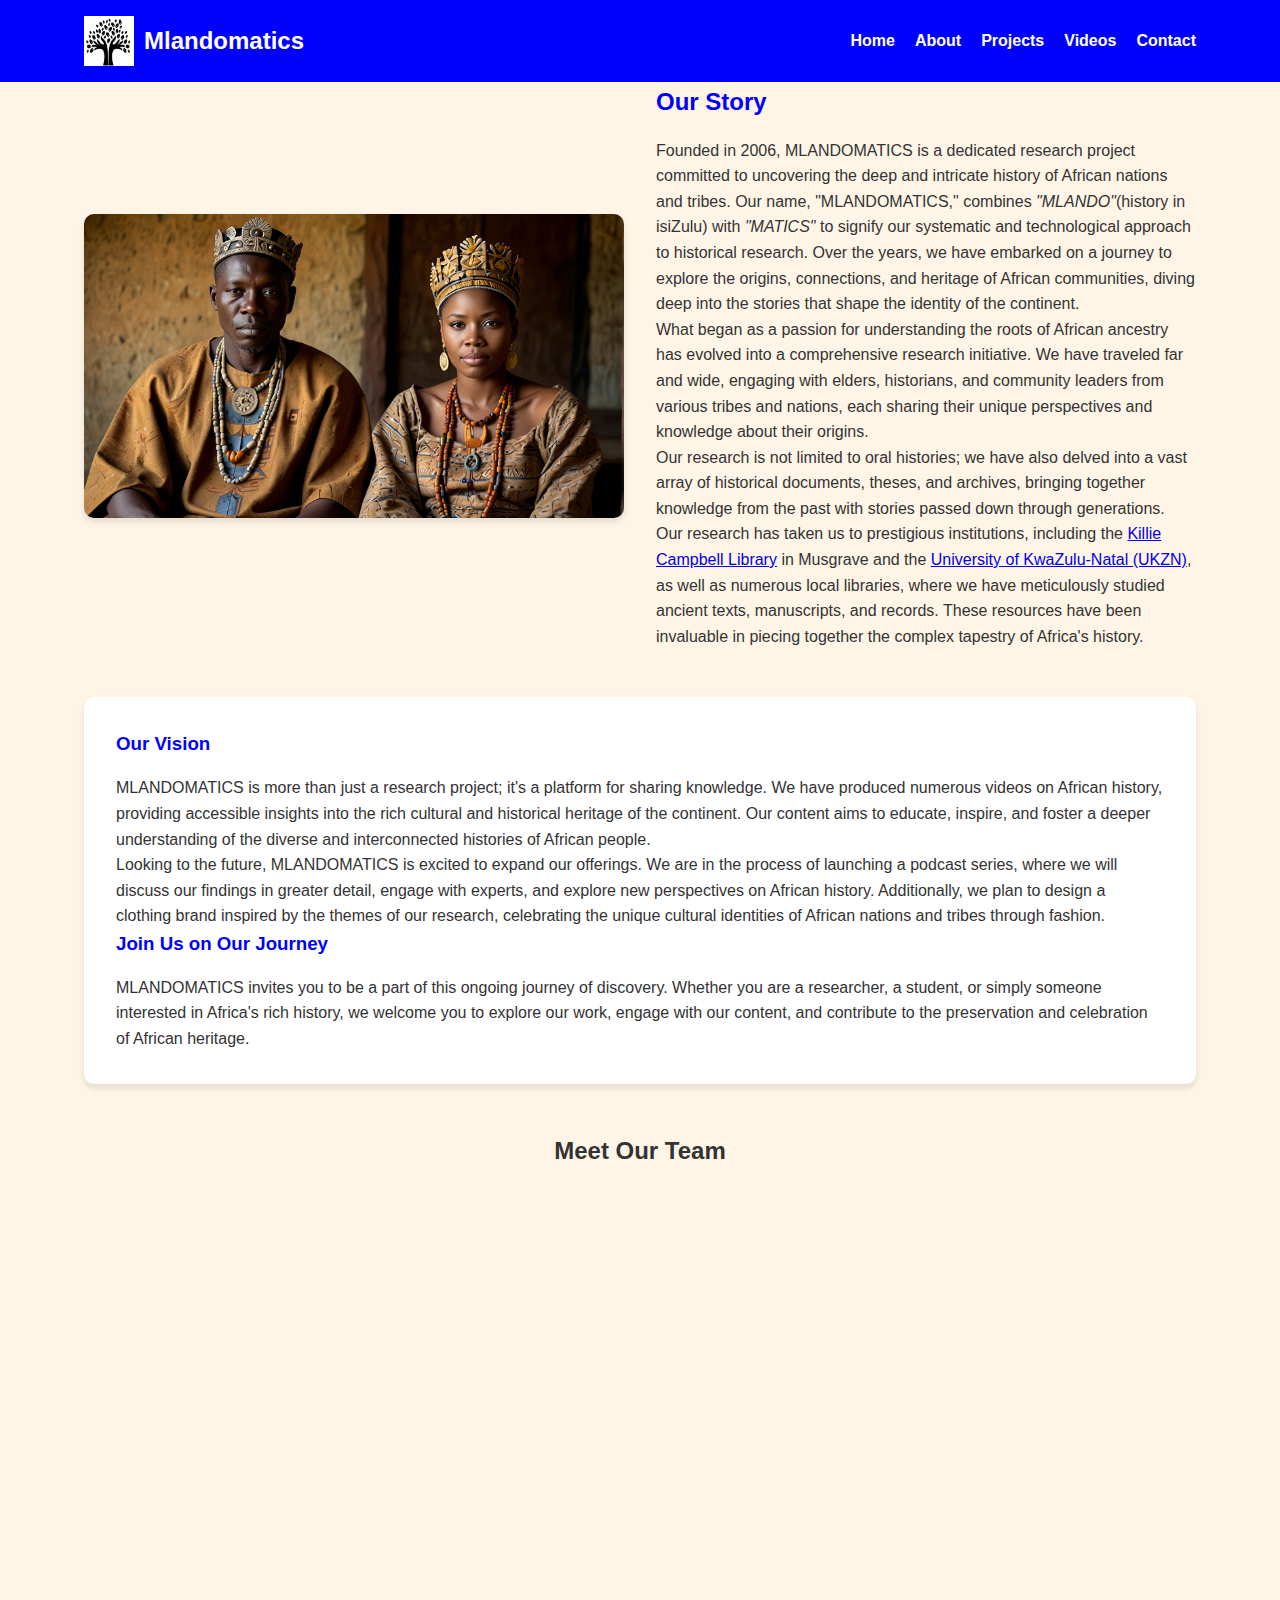
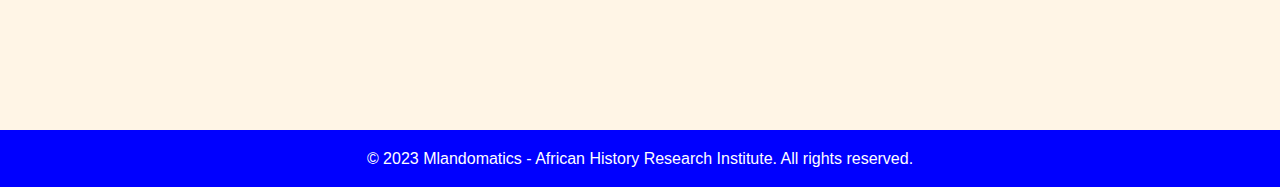
<file: about.html>
<html><head>
<meta charset="UTF-8">
<meta name="viewport" content="width=device-width, initial-scale=1.0">
<title>African History Research Institute</title>
<link rel="stylesheet" href="styles.css">
</head>
<body>
  <header>
    <nav class="container">
      <div class="logo">
        <img src="34128722_71_hand_tree (2).jpg" alt="Mlandomatics logo">
        <h1>Mlandomatics</h1>
      </div>
      <ul class="nav-links">
        <li><a href="index.html">Home</a></li>
        <li><a href="about.html">About</a></li>
        <li><a href="projects.html">Projects</a></li>
        <li><a href="videos.html">Videos</a></li>
        <li><a href="Contacts.html">Contact</a></li>
      </ul>
    </nav>
  </header>

  <main class="container">
    <h1 class="page-title">About Mlandomatics</h1>

    <section class="about-section">
      <img src="Default_King_Tjibelu_and_Queen_Mambali_of_african_Mapungubwe_k_1.jpg" alt="King and a Queen" class="about-image">
      <div class="about-content">
        <h2>Our Story</h2>
        <p>Founded in 2006, MLANDOMATICS is a dedicated research project committed to uncovering the deep and intricate history of African nations and tribes. Our name, "MLANDOMATICS," combines <em>"MLANDO"</em>(history in isiZulu) with <em>"MATICS"</em> to signify our systematic and technological approach to historical research. Over the years, we have embarked on a journey to explore the origins, connections, and heritage of African communities, diving deep into the stories that shape the identity of the continent.</p>
        <p>What began as a passion for understanding the roots of African ancestry has evolved into a comprehensive research initiative. We have traveled far and wide, engaging with elders, historians, and community leaders from various tribes and nations, each sharing their unique perspectives and knowledge about their origins.</p> 
        <P>Our research is not limited to oral histories; we have also delved into a vast array of historical documents, theses, and archives, bringing together knowledge from the past with stories passed down through generations.</p>
        <P>Our research has taken us to prestigious institutions, including the <a href="https://g.co/kgs/p8GBGp4" target="_blank">Killie Campbell Library</a> in Musgrave and the <a href="https://library.ukzn.ac.za/" target="_blank">University of KwaZulu-Natal (UKZN)</a>, as well as numerous local libraries, where we have meticulously studied ancient texts, manuscripts, and records. These resources have been invaluable in piecing together the complex tapestry of Africa's history.</p>
      </div>
    </section>

    <section class="mission-vision">
      <h3>Our Vision</h3>
      <p>MLANDOMATICS is more than just a research project; it's a platform for sharing knowledge. We have produced numerous videos on African history, providing accessible insights into the rich cultural and historical heritage of the continent. Our content aims to educate, inspire, and foster a deeper understanding of the diverse and interconnected histories of African people.</p>
      <p>Looking to the future, MLANDOMATICS is excited to expand our offerings. We are in the process of launching a podcast series, where we will discuss our findings in greater detail, engage with experts, and explore new perspectives on African history. Additionally, we plan to design a clothing brand inspired by the themes of our research, celebrating the unique cultural identities of African nations and tribes through fashion.</p>
      
      <h3>Join Us on Our Journey</h3>
      <p>MLANDOMATICS invites you to be a part of this ongoing journey of discovery. Whether you are a researcher, a student, or simply someone interested in Africa's rich history, we welcome you to explore our work, engage with our content, and contribute to the preservation and celebration of African heritage.</p>
    </section>

    <section class="team-section">
      <h2>Meet Our Team</h2>
      <div class="team-grid">
        <div class="team-member">
          <img src="IMG_3541 (1).JPG" alt="Mr. Nhlanhla Thusi">
          <div class="team-member-info">
            <h3>Nhlanhla ("Mlunguzi") Thusi</h3>
            <p>Founder & Lead Researcher</p>
          </div>
        </div>
        
    <!--   
        <div class="team-member">
          <img src="https://via.placeholder.com/300x300?text=Prof.+Kwame+Osei" alt="Prof. Kwame Osei">
          <div class="team-member-info">
            <h3>Prof. Kwame Osei</h3>
            <p>Head of Archaeology</p>
          </div>
        </div>
        <div class="team-member">
          <img src="https://via.placeholder.com/300x300?text=Dr.+Amina+Diop" alt="Dr. Amina Diop">
          <div class="team-member-info">
            <h3>Dr. Amina Diop</h3>
            <p>Cultural Heritage Specialist</p>
          </div>
        </div>
        <div class="team-member">
          <img src="https://via.placeholder.com/300x300?text=Mr.+Thabo+Mbeki" alt="Mr. Thabo Mbeki">
          <div class="team-member-info">
            <h3>Mr. Thabo Mbeki</h3>
            <p>Digital Archivist</p>
          </div>
        </div>
      </div>
    -->  
    </section>
  </main>

  <footer>
    <div class="container">
      <p>&copy; 2023 Mlandomatics - African History Research Institute. All rights reserved.</p>
    </div>
  </footer>

  <script>
    document.addEventListener('DOMContentLoaded', (event) => {
      // Smooth scrolling for anchor links
      document.querySelectorAll('a[href^="#"]').forEach(anchor => {
        anchor.addEventListener('click', function (e) {
          e.preventDefault();
          document.querySelector(this.getAttribute('href')).scrollIntoView({
            behavior: 'smooth'
          });
        });
      });

      // Intersection Observer for fade-in effect
      const fadeInElements = document.querySelectorAll('.about-section, .mission-vision, .team-member');
      const fadeInOptions = {
        threshold: 0.1,
        rootMargin: "0px 0px -100px 0px"
      };

      const fadeInObserver = new IntersectionObserver((entries, observer) => {
        entries.forEach(entry => {
          if (entry.isIntersecting) {
            entry.target.style.opacity = 1;
            entry.target.style.transform = 'translateY(0)';
            observer.unobserve(entry.target);
          }
        });
      }, fadeInOptions);

      fadeInElements.forEach(element => {
        element.style.opacity = 0;
        element.style.transform = 'translateY(20px)';
        element.style.transition = 'opacity 0.5s ease, transform 0.5s ease';
        fadeInObserver.observe(element);
      });

      // Dynamic team member hover effect
      const teamMembers = document.querySelectorAll('.team-member');
      teamMembers.forEach(member => {
        member.addEventListener('mouseenter', () => {
          member.style.backgroundColor = '#FFF5E6';
          member.querySelector('img').style.transform = 'scale(1.05)';
          member.querySelector('img').style.transition = 'transform 0.3s ease';
        });
        member.addEventListener('mouseleave', () => {
          member.style.backgroundColor = '#fff';
          member.querySelector('img').style.transform = 'scale(1)';
        });
      });
    });
  </script>
</body>
</html>
</file>
<file: styles.css>
:root {
  --primary-color: blue;
  --secondary-color: #FFD700;
  --text-color: #333;
  --bg-color: #FFF5E6;
}

* {
  box-sizing: border-box;
  margin: 0;
  padding: 0;
}

body {
  font-family: 'Segoe UI', Tahoma, Geneva, Verdana, sans-serif;
  line-height: 1.6;
  color: var(--text-color);
  background-color: var(--bg-color);
}

.container {
  width: 90%;
  max-width: 1200px;
  margin: 0 auto;
  padding: 0 20px;
}

header {
  background-color: var(--primary-color);
  color: #fff;
  padding: 1rem 0;
  position: fixed;
  width: 100%;
  top: 0;
  z-index: 1000;
}

nav {
  display: flex;
  justify-content: space-between;
  align-items: center;
  flex-wrap: wrap;
}

.logo {
  display: flex;
  align-items: center;
}

.logo img {
  width: 50px;
  height: 50px;
  margin-right: 10px;
}

.logo h1 {
  font-size: 1.5rem;
}

.nav-links {
  list-style: none;
  display: flex;
  flex-wrap: wrap;
}

.nav-links li {
  margin-left: 20px;
}

.nav-links a {
  color: #fff;
  text-decoration: none;
  font-weight: bold;
  transition: color 0.3s ease;
}

.nav-links a:hover {
  color: var(--secondary-color);
}

main {
  margin-top: 80px;
  padding: 2rem 0;
}

.hero {
  background: linear-gradient(rgba(0, 0, 0, 0.5), rgba(0, 0, 0, 0.5));
  background-size: cover;
  background-image: url(nguni\ kings.jpg);
  background-position: center;
  color: #fff;
  text-align: center;
  padding: 6rem 0;
  margin-bottom: 2rem;
}

.hero h2 {
  font-size: 3rem;
  margin-bottom: 1rem;
}

.hero p {
  font-size: 1.2rem;
  max-width: 600px;
  margin: 0 auto;
}

.cta-button {
  display: inline-block;
  background-color: var(--secondary-color);
  color: var(--primary-color);
  padding: 0.8rem 1.5rem;
  margin-top: 1rem;
  text-decoration: none;
  font-weight: bold;
  border-radius: 5px;
   transition: background-color 0.3s ease;
}

.cta-button:hover {
  background-color: #FFC700;
}

.featured-section {
  display: grid;
  grid-template-columns: repeat(auto-fit, minmax(300px, 1fr));
  gap: 2rem;
  margin-bottom: 2rem;
}

.featured-item {
  background: #fff;
  border-radius: 10px;
  overflow: hidden;
  box-shadow: 0 4px 6px rgba(0, 0, 0, 0.1);
  transition: transform 0.3s ease;
}

.featured-item:hover {
    transform: translateY(-5px);
}

.featured-item img {
  width: 100%;
  height: 200px;
  object-fit: cover;
}

.featured-item-content {
  padding: 1rem;
}

.featured-item h3 {
  color: var(--primary-color);
  margin-bottom: 0.5rem;
}

.page-title {
  text-align: center;
  color: var(--primary-color);
  margin-bottom: 2rem;
}
  
.about-section {
  display: grid;
  grid-template-columns: 1fr 1fr;
  gap: 2rem;
  align-items: center;
  margin-bottom: 3rem;
}
  
.about-image {
  width: 100%;
  height: auto;
  border-radius: 10px;
  box-shadow: 0 4px 6px rgba(0, 0, 0, 0.1);
}
  
.about-content h2 {
  color: var(--primary-color);
  margin-bottom: 1rem;
}
  
.mission-vision {
  background-color: #fff;
  border-radius: 10px;
  padding: 2rem;
  box-shadow: 0 4px 6px rgba(0, 0, 0, 0.1);
  margin-bottom: 3rem;
}
  
.mission-vision h3 {
  color: var(--primary-color);
  margin-bottom: 1rem;
}
  
.team-section {
  text-align: center;
}
  
.team-grid {
  display: grid;
  grid-template-columns: repeat(auto-fit, minmax(250px, 1fr));
  gap: 2rem;
  margin-top: 2rem;
}
  
.team-member {
  background-color: #fff;
  border-radius: 10px;
  overflow: hidden;
  box-shadow: 0 4px 6px rgba(0, 0, 0, 0.1);
  transition: transform 0.3s ease;
}
  
.team-member:hover {
  transform: translateY(-5px);
}
  
.team-member img {
  width: 40%;
  height: 400px;
  object-fit: cover;
}
  
.team-member-info {
  padding: 1rem;
}
  
.team-member h3 {
  color: var(--primary-color);
  margin-bottom: 0.5rem;
}

.contact-container {
  display: flex;
  justify-content: space-between;
  flex-wrap: wrap;
  gap: 2rem;
}

.contact-form,
.contact-info {
  flex: 1 1 300px;
}

.contact-form form {
  display: flex;
  flex-direction: column;
  gap: 1rem;
}

.contact-form input,
.contact-form textarea {
  padding: 0.5rem;
  border: 1px solid #ccc;
  border-radius: 5px;
}

.contact-form button {
  background-color: var(--primary-color);
  color: #fff;
  border: none;
  padding: 0.5rem 1rem;
  border-radius: 5px;
  cursor: pointer;
  transition: background-color 0.3s ease;
}

.contact-form button:hover {
  background-color: var(--secondary-color);
  color: var(--text-color);
}

.contact-info {
  background-color: #fff;
  padding: 2rem;
  border-radius: 10px;
  box-shadow: 0 4px 6px rgba(0, 0, 0, 0.1);
}

.contact-info h3 {
  color: var(--primary-color);
  margin-bottom: 1rem;
}

.contact-info p {
  margin-bottom: 0.5rem;
}

.social-links {
  margin-top: 1rem;
}

.social-links a {
  display: inline-block;
  margin-right: 1rem;
  color: var(--primary-color);
  font-size: 1.5rem;
  transition: color 0.3s ease;
}

.social-links a:hover {
  color: var(--secondary-color);
}

.projects-grid {
  display: grid;
  grid-template-columns: repeat(auto-fit, minmax(300px, 1fr));
  gap: 2rem;
}
  
.project-card {
  background-color: #fff;
  border-radius: 10px;
  overflow: hidden;
  box-shadow: 0 4px 6px rgba(0, 0, 0, 0.1);
  transition: transform 0.3s ease;
}
  
.project-card:hover {
  transform: translateY(-5px);
}
  
.project-image {
  width: 100%;
  height: 200px;
  object-fit: cover;
}
  
.project-info {
  padding: 1.5rem;
}
  
.project-info h3 {
  color: var(--primary-color);
  margin-bottom: 0.5rem;
}
  
.project-info p {
  margin-bottom: 1rem;
}
  
.project-link {
  display: inline-block;
  background-color: var(--primary-color);
  color: #fff;
  padding: 0.5rem 1rem;
  text-decoration: none;
  border-radius: 5px;
  transition: background-color 0.3s ease;
}
  
.project-link:hover {
  background-color: var(--secondary-color);
  color: var(--text-color);
}

.video-grid {
  display: grid;
  grid-template-columns: repeat(auto-fit, minmax(300px, 1fr));
  gap: 2rem;
}
  
.video-card {
  background-color: #fff;
  border-radius: 10px;
  overflow: hidden;
  box-shadow: 0 4px 6px rgba(0, 0, 0, 0.1);
  transition: transform 0.3s ease;
}
  
.video-card:hover {
  transform: translateY(-5px);
}
  
.video-thumbnail {
  width: 100%;
  height: 200px;
  object-fit: cover;
}
  
.video-info {
  padding: 1.5rem;
}
  
.video-info h3 {
  color: var(--primary-color);
  margin-bottom: 0.5rem;
}
  
.video-info p {
  margin-bottom: 1rem;
}
  
.video-link {
  display: inline-block;
  background-color: var(--primary-color);
  color: #fff;
  padding: 0.5rem 1rem;
  text-decoration: none;
  border-radius: 5px;
  transition: background-color 0.3s ease;
}
  
.video-link:hover {
  background-color: var(--secondary-color);
  color: var(--text-color);
}
  
.upload-section {
  background-color: #fff;
  border-radius: 10px;
  padding: 2rem;
  margin-top: 2rem;
  box-shadow: 0 4px 6px rgba(0, 0, 0, 0.1);
}
  
.upload-form {
  display: flex;
  flex-direction: column;
  gap: 1rem;
}
  
.upload-form input,
.upload-form textarea {
  padding: 0.5rem;
  border: 1px solid #ccc;
  border-radius: 5px;
}
  
.upload-form button {
  background-color: var(--primary-color);
  color: #fff;
  border: none;
  padding: 0.5rem 1rem;
  border-radius: 5px;
  cursor: pointer;
  transition: background-color 0.3s ease;
}
  
.upload-form button:hover {
  background-color: var(--secondary-color);
  color: var(--text-color);
}


footer {
  background-color: var(--primary-color);
  color: #fff;
  text-align: center;
  padding: 1rem 0;
  margin-top: 2rem;

}

@media (max-width: 768px) {
  nav {
    flex-direction: column;
  }
    
 .nav-links {
  margin-top: 1rem;
 }

 .contact-container {
  flex-direction: column;
  }
    
 .hero h2 {
    font-size: 2rem;
  }

  .about-section {
    grid-template-columns: 1fr;
  }

}
</file>
